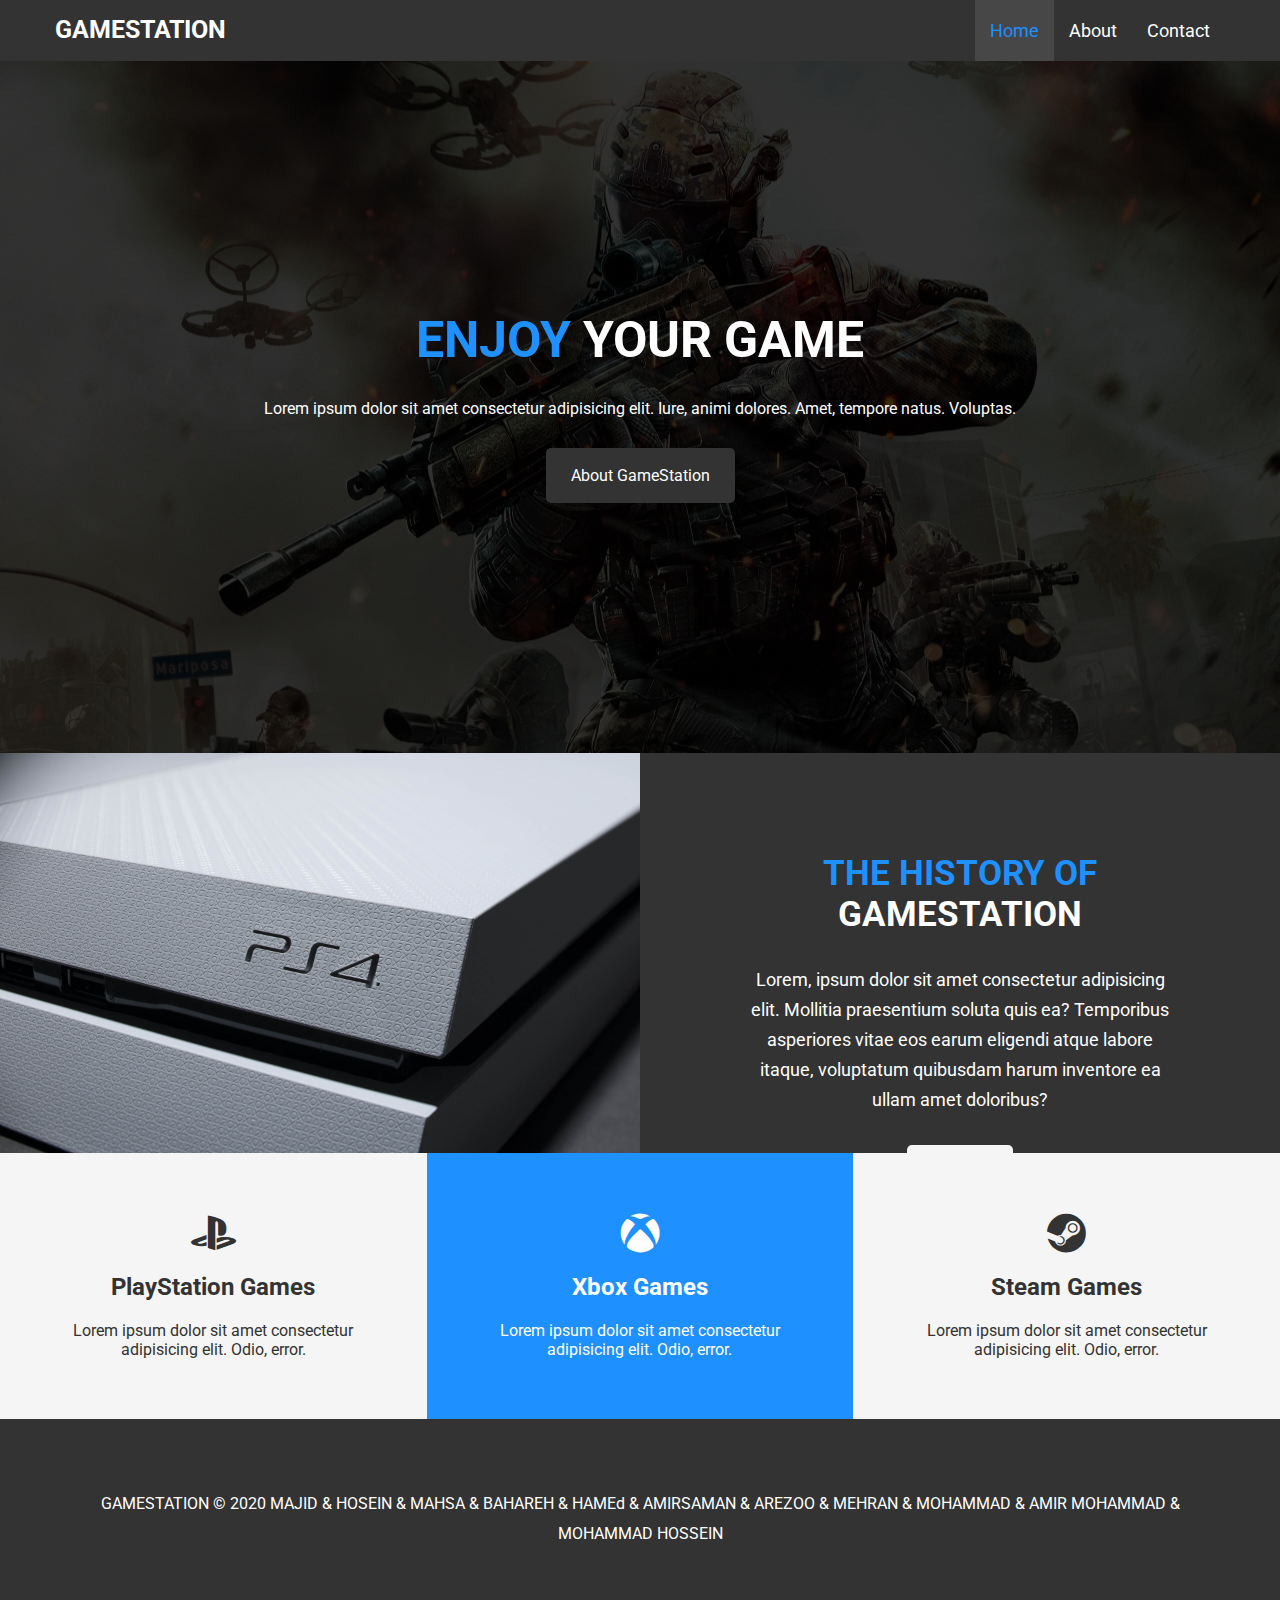
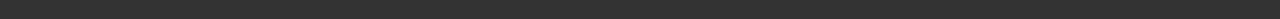
<file: index.html>
<!DOCTYPE html>
<html lang="en">
  <head>
    <meta charset="UTF-8" />
    <meta name="viewport" content="width=device-width, initial-scale=1.0" />
    <title>GAMESTATION FOR GAMERS | Ali rajabi</title>
    <meta
      name="description"
      content="this is website for gamers you can pay games"
    />
    <link
      rel="stylesheet"
      href="https://cdnjs.cloudflare.com/ajax/libs/font-awesome/5.14.0/css/all.min.css"
    />
    <link
      href="https://fonts.googleapis.com/css2?family=Roboto:wght@300&display=swap"
      rel="stylesheet"
    />
    <link rel="stylesheet" href="css/style.css" />
  </head>
  <body>
    <!-- header -->
    <header class="header">
      <nav class="container">
        <!-- header logo -->
        <div class="header-logo">
          <a href="index.html">GAMESTATION</a>
        </div>
        <!-- menu -->
        <ul class="menu">
          <li>
            <a class="this-page-selected" href="index.html">Home</a>
          </li>
          <li>
            <a href="about.html">About</a>
          </li>
          <li>
            <a href="contact.html">Contact</a>
          </li>

          </li>
        </ul>
      </nav>
    </header>
    <!-- main index -->
    <main class="main">
      <!-- hero -->
      <div class="hero">
        <div class="container">
          <section class="header-content text-white">
            <h1><span class="text-primary">Enjoy</span> Your Game</h1>
            <p>
              Lorem ipsum dolor sit amet consectetur adipisicing elit. Iure,
              animi dolores. Amet, tempore natus. Voluptas.
            </p>
            <a href="about.html" class="text-white header-content-link"
              >About GameStation</a
            >
          </section>
        </div>
      </div>
      <!-- history -->
      <div class="history">
        <div class="history-image history-child"></div>
        <section class="history-content history-child">
          <h2><span class="text-primary">THE HISTORY OF</span> GAMESTATION</h2>
          <p>
            Lorem, ipsum dolor sit amet consectetur adipisicing elit. Mollitia
            praesentium soluta quis ea? Temporibus asperiores vitae eos earum
            eligendi atque labore itaque, voluptatum quibusdam harum inventore
            ea ullam amet doloribus?
          </p>
          <a href="">Read More</a>
        </section>
      </div>
      <!-- platforms -->
      <div class="platforms">
        <!-- platform box -->
        <section class="platform-box">
          <i class="fab fa-playstation"></i>
          <h2>PlayStation Games</h2>
          <p>
            Lorem ipsum dolor sit amet consectetur adipisicing elit. Odio,
            error.
          </p>
        </section>
        <!-- platform box -->
        <section class="platform-box">
          <i class="fab fa-xbox"></i>
          <h2>Xbox Games</h2>
          <p>
            Lorem ipsum dolor sit amet consectetur adipisicing elit. Odio,
            error.
          </p>
        </section>
        <!-- platform box -->
        <section class="platform-box">
          <i class="fab fa-steam"></i>
          <h2>Steam Games</h2>
          <p>
            Lorem ipsum dolor sit amet consectetur adipisicing elit. Odio,
            error.
          </p>
        </section>
      </div>
    </main>
    <!-- footer -->
    <footer class="footer">
      <div class="container">
        GAMESTATION &copy; 2020 MAJID & HOSEIN & MAHSA & BAHAREH & HAMEd &
      AMIRSAMAN & AREZOO & MEHRAN & MOHAMMAD & AMIR MOHAMMAD & MOHAMMAD HOSSEIN
      </div>
    </footer>
  </body>
</html>
</file>
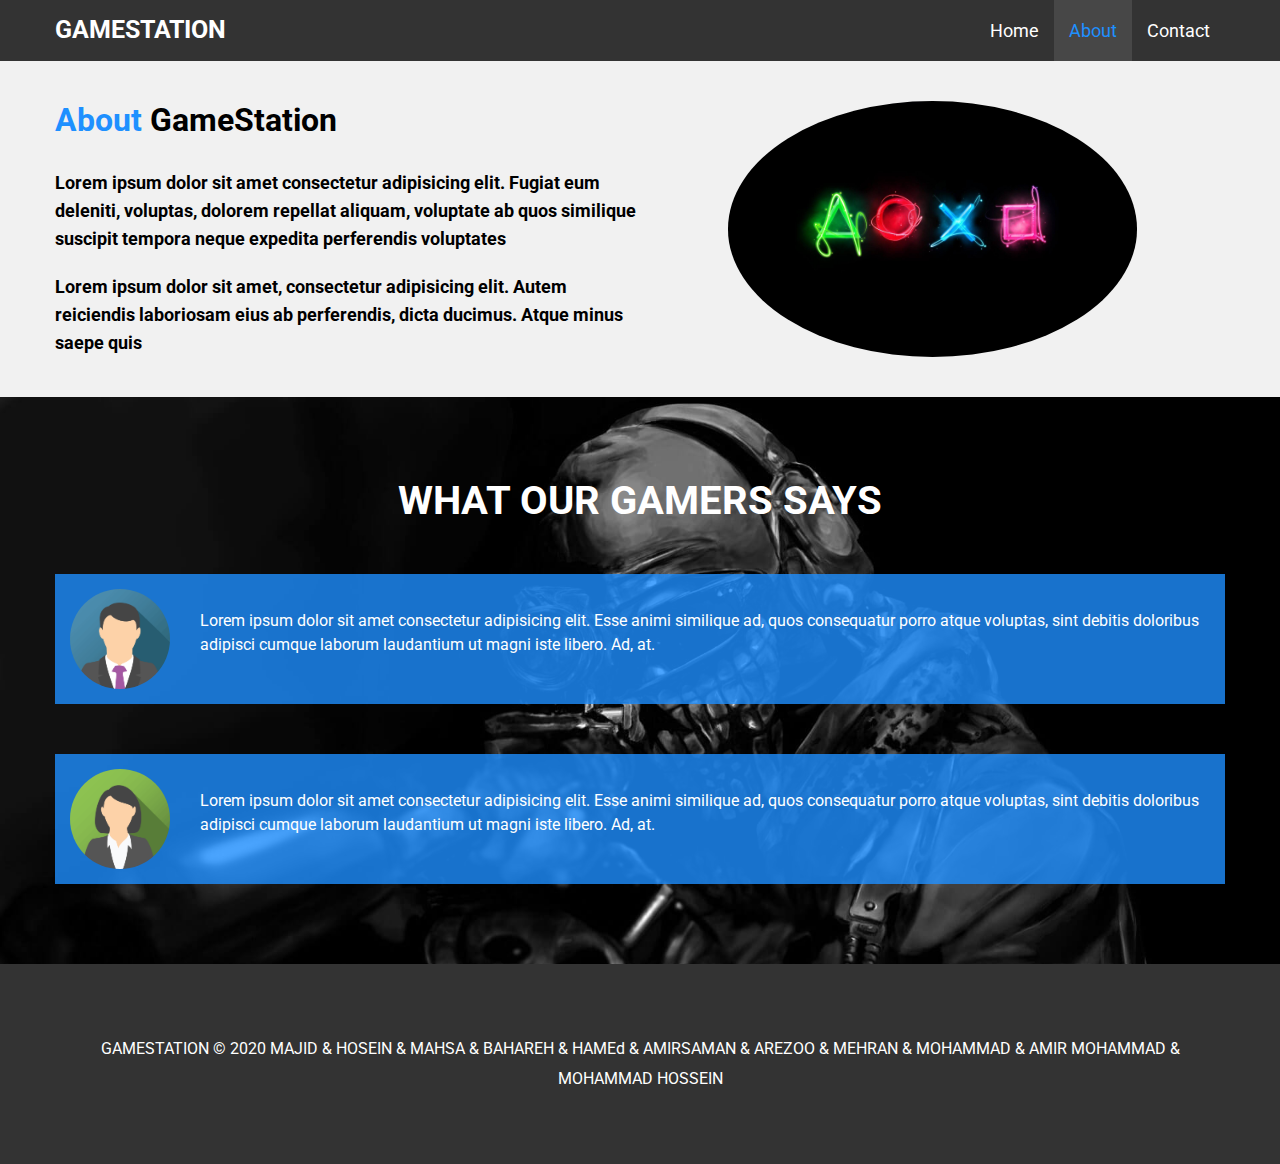
<file: about.html>
<!DOCTYPE html>
<html lang="en">
  <head>
    <meta charset="UTF-8" />
    <meta name="viewport" content="width=device-width, initial-scale=1.0" />
    <title>About us | GAMESTATION FOR GAMERS</title>
    <meta
      name="description"
      content="this is website for gamers you can pay games"
    />
    <link
      rel="stylesheet"
      href="https://cdnjs.cloudflare.com/ajax/libs/font-awesome/5.14.0/css/all.min.css"
    />
    <link
      href="https://fonts.googleapis.com/css2?family=Roboto:wght@300&display=swap"
      rel="stylesheet"
    />
    <link rel="stylesheet" href="css/style.css" />
  </head>
  <body>
    <!-- header -->
    <header class="header">
      <nav class="container">
        <!-- header logo -->
        <div class="header-logo">
          <a href="index.html">GAMESTATION</a>
        </div>
        <!-- menu -->
        <ul class="menu">
          <li>
            <a href="index.html">Home</a>
          </li>
          <li>
            <a class="this-page-selected" href="about.html">About</a>
          </li>
          <li>
            <a href="contact.html">Contact</a>
          </li>
        </ul>
      </nav>
    </header>
    <!-- main about us -->
    <div class="main">
      <div class="about-us-content-wrapper">
        <div class="container">
          <!-- about us content -->
          <div class="about-us-content">
            <section class="about-us-content-left">
              <h1><span class="text-primary">About</span> GameStation</h1>
              <p>Lorem ipsum dolor sit amet consectetur adipisicing elit. Fugiat eum deleniti, voluptas, dolorem repellat aliquam, voluptate ab quos similique suscipit tempora neque expedita perferendis voluptates </p>
              <p>Lorem ipsum dolor sit amet, consectetur adipisicing elit. Autem reiciendis laboriosam eius ab perferendis, dicta ducimus. Atque minus saepe quis </p>
            </section>
            <div class="about-us-content-right">
              <img src="images/photo-2.jpg" alt="about us image">
            </div>
          </div>
        </div>
      </div>
      <!-- gamers says -->
      <section class="gamers-says">
        <div class="container">
          <div class="gamers-says-inner">
            <h2>WHAT OUR GAMERS SAYS</h2>
            <!-- gamers box -->
            <div class="gamers-box">
              <img src="images/person-1.jpg" alt="">
              <p>Lorem ipsum dolor sit amet consectetur adipisicing elit. Esse animi similique ad, quos consequatur porro atque voluptas, sint debitis doloribus adipisci cumque laborum laudantium ut magni iste libero. Ad, at.</p>
            </div>
            <!-- gamers box -->
            <div class="gamers-box">
              <img src="images/person-2.jpg" alt="">
              <p>Lorem ipsum dolor sit amet consectetur adipisicing elit. Esse animi similique ad, quos consequatur porro atque voluptas, sint debitis doloribus adipisci cumque laborum laudantium ut magni iste libero. Ad, at.</p>
            </div>
          </div>

        </div>
    
      </section>
    </div>

    <!-- footer -->
    <footer class="footer">
      <div class="container">
        GAMESTATION &copy; 2020 MAJID & HOSEIN & MAHSA & BAHAREH & HAMEd &
      AMIRSAMAN & AREZOO & MEHRAN & MOHAMMAD & AMIR MOHAMMAD & MOHAMMAD HOSSEIN
      </div>
    </footer>
  </body>
</html>
</file>
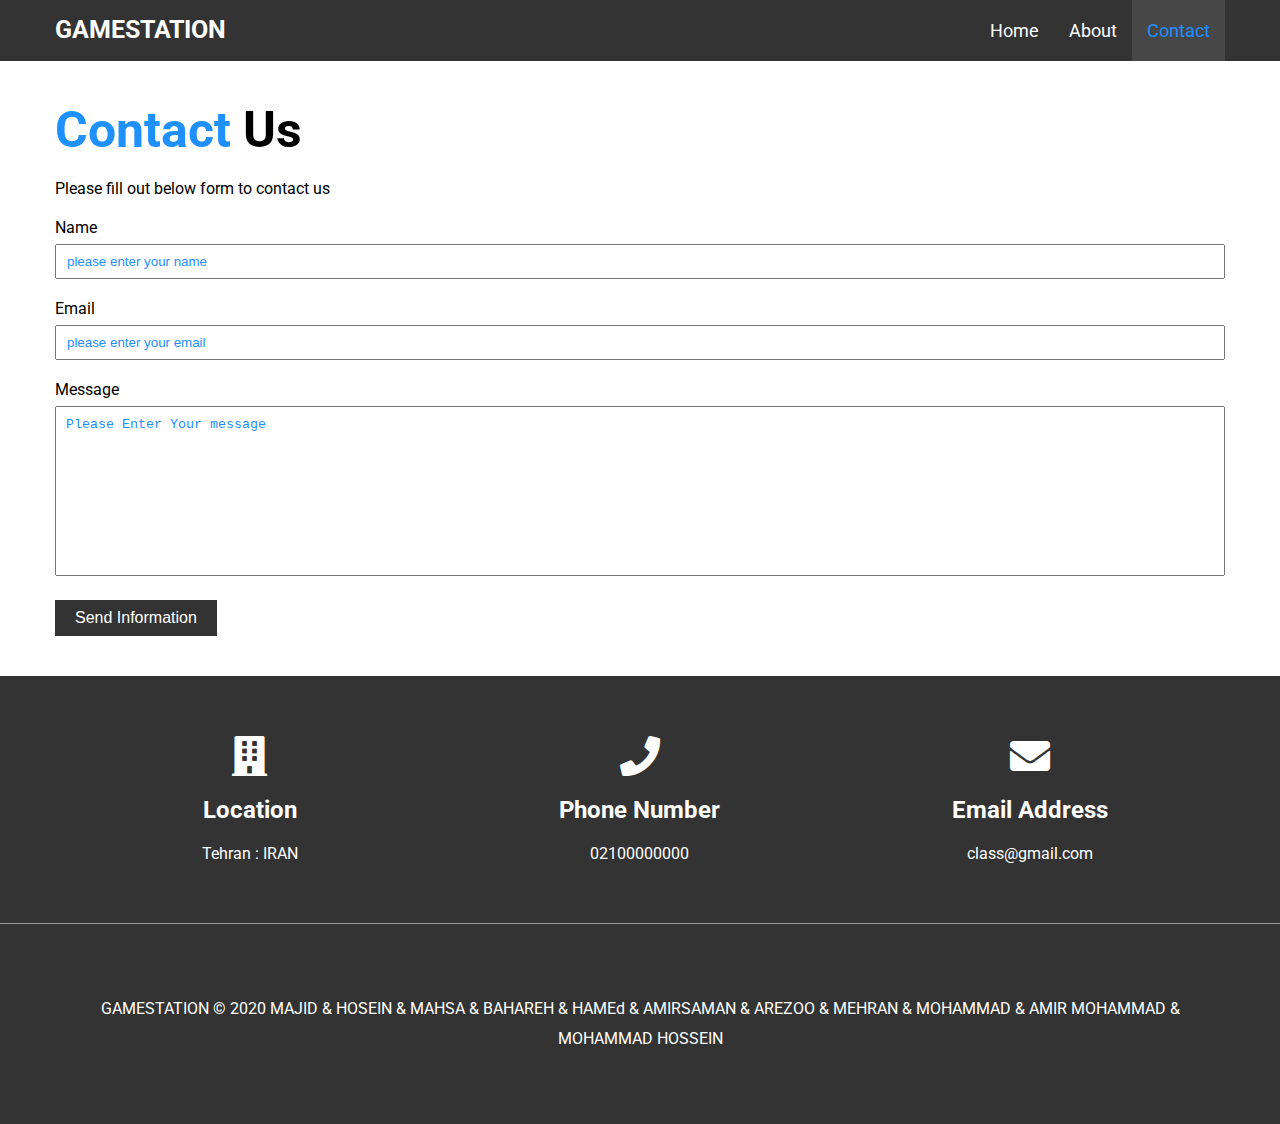
<file: contact.html>
<!DOCTYPE html>
<html lang="en">
  <head>
    <meta charset="UTF-8" />
    <meta name="viewport" content="width=device-width, initial-scale=1.0" />
    <title>Contact Us | GAMESTATION FOR GAMERS</title>
    <meta
      name="description"
      content="this is website for gamers you can pay games"
    />
    <link
      rel="stylesheet"
      href="https://cdnjs.cloudflare.com/ajax/libs/font-awesome/5.14.0/css/all.min.css"
    />
    <link
      href="https://fonts.googleapis.com/css2?family=Roboto:wght@300&display=swap"
      rel="stylesheet"
    />
    <link rel="stylesheet" href="css/style.css" />
  </head>
  <body>
    <!-- header -->
    <header class="header">
      <nav class="container">
        <!-- header logo -->
        <div class="header-logo">
          <a href="index.html">GAMESTATION</a>
        </div>
        <!-- menu -->
        <ul class="menu">
          <li>
            <a href="index.html">Home</a>
          </li>
          <li>
            <a href="about.html">About</a>
          </li>
          <li>
            <a class="this-page-selected" href="contact.html">Contact</a>
          </li>
        </ul>
      </nav>
    </header>
    <!-- main contact -->
    <div class="main">
      <div class="contact-us">
        <div class="container">
          <section class="contact-us-section">
            <h1><span class="text-primary">Contact</span> Us</h1>
            <p>Please fill out below form to contact us</p>
            <!-- contact us form -->
            <form class="contact-us-form" action="">
              <div class="form-group">
                <label for="username">Name</label>
                <input type="text" id="username" placeholder="please enter your name" autocomplete="off">
              </div>
              <div class="form-group">
                <label for="email">Email</label>
                <input type="email" id="email" autocomplete="off" placeholder="please enter your email">
              </div>
              <div class="form-group">
                <label for="message">Message</label>
                <textarea id="message" placeholder="Please Enter Your message"></textarea>
              </div>
              <div class="form-group">
                <input class="submit-input" type="submit" value="Send Information">
              </div>
            </form>
          </section>
        </div>
        <!-- find us -->
        <div class="find-us">
          <div class="container">
            <div class="platforms">
              <!-- platform box -->
              <section class="platform-box">
                <i class="fas fa-building"></i>
                <h2>Location</h2>
                <p>
                  Tehran : IRAN
                </p>
              </section>
              <!-- platform box -->
              <section class="platform-box">
                <i class="fas fa-phone"></i>
                <h2>Phone Number</h2>
                <p>
                  02100000000
                </p>
              </section>
              <!-- platform box -->
              <section class="platform-box">
                <i class="fas fa-envelope"></i>
                <h2>Email Address</h2>
                <p>
                  class@gmail.com
                </p>
              </section>
            </div>
          </div>
        </div>
      
      </div>
    </div>

    <!-- footer -->
    <footer class="footer">
      <div class="container">
        GAMESTATION &copy; 2020 MAJID & HOSEIN & MAHSA & BAHAREH & HAMEd &
      AMIRSAMAN & AREZOO & MEHRAN & MOHAMMAD & AMIR MOHAMMAD & MOHAMMAD HOSSEIN
      </div>
    </footer>
  </body>
</html>
</file>
<file: css/style.css>
*,
*::before,
*::after {
  margin: 0;
  padding: 0;
  box-sizing: border-box;
}
/* global */
body {
  font-family: 'Roboto', sans-serif;
}
ul,
li {
  list-style: none;
}

a {
  text-decoration: none;
}

.container {
  max-width: 1200px;
  margin: 0 auto;
  padding: 0px 15px;
}

.container::after {
  content: '';
  clear: both;
  display: table;
}

.text-primary {
  color: dodgerblue;
}
.text-white {
  color: white;
}

/* header */
.header {
  width: 100%;
  background-color: #333;
}
.header-logo {
  padding: 15px 0;
  float: left;
}
.header-logo a {
  color: white;
  font-size: 25px;
  font-weight: bold;
}

/* menu */
.menu {
  float: right;
}
.menu li {
  float: left;
}
.menu li a {
  color: white;
  font-size: 18px;
  padding: 20px 15px;
  display: block;
  transition: 0.3s;
}

.menu li a:hover,
.this-page-selected {
  color: dodgerblue !important;
  background-color: rgba(255, 255, 255, 0.1);
}

/* main */
.main {
  width: 100%;
}

/* hero */
.hero {
  width: 100%;
  background: linear-gradient(rgba(0, 0, 0, 0.8), rgba(0, 0, 0, 0.8)),
    url('../images/hero.jpg') no-repeat center 20%;
  background-size: cover;
}

.header-content {
  text-align: center;
  padding: 250px 0;
}
.header-content h1 {
  font-size: 50px;
  text-transform: uppercase;
}
.header-content p {
  margin: 30px 0;
}
.header-content .header-content-link {
  background-color: #333;
  padding: 18px 25px;
  display: inline-block;
  border-radius: 5px;
}

.header-content .header-content-link:hover {
  color: dodgerblue;
}

/* history */

.history {
  width: 100%;
  float: left;
}
.history .history-child {
  width: 50%;
  float: left;
}

.history-image {
  height: 400px;
  background: url('../images/history.jpg') no-repeat center top;
  background-size: cover;
}

.history-content {
  background-color: #333;
  color: white;
  height: 400px;
  padding: 100px;
  text-align: center;
}
.history-content h2 {
  font-size: 35px;
}
.history-content p {
  font-size: 18px;
  line-height: 30px;
  margin: 30px 0;
}
.history-content a {
  background-color: #f5f5f5;
  padding: 10px 15px;
  display: inline-block;
  border-radius: 5px;
  color: #333;
}
.history-content a:hover {
  color: dodgerblue;
}

/* platforms */
.platforms {
  width: 100%;
  float: left;
}
.platforms .platform-box {
  width: 33.33%;
  float: left;
  padding: 60px 40px;
  text-align: center;
  background-color: #f5f5f5;
  color: #333;
}

.platforms .platform-box i {
  font-size: 40px;
}
.platforms .platform-box h2 {
  margin: 20px 0;
}
.platforms .platform-box:nth-child(2) {
  background-color: dodgerblue;
  color: white;
}


/* contact us page */

.contact-us{
  width: 100%;
  float: left;
}
.contact-us-section{
  background-color: white;
  padding: 40px 0;
}
.contact-us h1{
  font-size: 50px;
  margin-bottom: 20px;
}
/* contact us form */
.contact-us-form{
  width: 100%;
  margin-top: 20px;
}
.form-group:not(:last-child){
  margin-bottom: 20px;
}

.form-group label{
  display: block;
  margin-bottom: 7px;
}
.form-group input , .form-group textarea{
  width: 100%;
  height: 35px;
  padding:0 10px;
  color: #333;
  caret-color: dodgerblue;
}

.form-group textarea{
  height: 170px;
  resize: none;
  padding: 10px;
}
.form-group input::placeholder,
.form-group textarea::placeholder{
  color: dodgerblue;
}
.form-group .submit-input{
  width: auto;
  background-color: #333;
  color: white;
  border: none;
  padding: 9px 20px;
  height: auto;
  font-size: 16px;
  cursor: pointer;
}
.form-group .submit-input:hover{
  color: dodgerblue;
}

.form-group input:focus , .form-group textarea:focus{
  outline: 1px solid dodgerblue;
}

/* find us */

.find-us{
  width: 100%;
  background-color: #333;
  min-height: 150px;
  float: left;
  border-bottom: 1px solid rgba(255, 255, 255, 0.5);
}
.find-us .platform-box {
  background-color: #333 !important;
  color: white;
}


/* about us */

.about-us-content-wrapper{
  width: 100%;
  background-color: #f1f1f1;
}

.about-us-content{
  width: 100%;
  float: left;
  padding: 40px 0;
}
.about-us-content-left{
  width: 50%;
  float: left;
}
.about-us-content-left h1{
  margin-bottom: 30px;
}
.about-us-content-left p{
  margin-bottom: 20px;
  font-weight:bold;
  font-size: 18px;
  line-height: 28px;
}

.about-us-content-left p:last-child{
  margin-bottom: 0;
}

/* about us content right */

.about-us-content-right{
  width: 50%;
  float: left;
 
}
.about-us-content-right img{
  width: 70%;
  display: block;
  margin: 0 auto;
  border-radius: 50%;
}



/* about us gamers says */

.gamers-says {
  background:url('../images/our-gamers.jpg') no-repeat center top;
  background-size: cover;
  min-height: 300px;
  padding: 80px 0;
}
.gamers-says-inner h2{
  color: white;
  text-align: center;
  font-size: 40px;
}

.gamers-box{
  background-color: rgba(30, 143, 255, 0.8);
  margin-top: 50px;
  width: 100%;
  float: left;
  padding: 15px;

}
.gamers-box img{
  width: 100px;
  border-radius: 50%;
  float: left;
}
.gamers-box p{
  float: left;
  width: calc(100% - 100px);
  padding-left: 30px;
  line-height: 24px;
  color: white;
  padding-top: 20px;

}
/* footer */

.footer {
  background-color: #333;
  color: white;
  float: left;
  width: 100%;
  text-align: center;
  padding: 70px 0;
  line-height: 30px;
}

/* 0 ta 767 mobile */
@media(max-width:767px){
  /* header */
  .header-logo{
    width: 100%;
    text-align: center;
  }
  /* menu */
  .menu{
    width: 100%;
  }
  .menu li{
    width: 100%;
    text-align: center;
    border-bottom: 1px solid rgba(255, 255, 255, 0.5);
  }
  .menu li:last-child{
    border-bottom: none;
  }
  .menu li a{
    padding: 7px 5px;
  }
  /* header content */
  .header-content{
    padding: 70px 0;
  }
  .header-content h1{
    font-size: 30px;
  }
  .header-content .header-content-link{
    padding: 12px;
  }

  /* history */
  .history .history-child{
    width: 100%;
  }
  .history-image{
    display: none;
  }
  .history-content{
    padding:30px 20px;
    height: auto;
  }
  /* platforms */
  .platforms .platform-box{
    width: 100%;
  }

  /* contact us page */
  .form-group .submit-input{
    width: 100%;
  }
  .form-group label{
    font-weight: bold;
  }

  .find-us .platform-box{
    padding: 20px;
  }
  .find-us .platform-box:not(:last-child){
    border-bottom: 1px solid dodgerblue;
  }

  .find-us .container{
    padding: 0;
  }

  /* about us */
  .about-us-content-right img{
    width: 100%;
  
  }
  .gamers-says-inner h2{
    font-size: 30px;
  }
  
}



/* 768 ta 1024 tablet */
@media(min-width:768px) and (max-width:1023px){
  /* history section */
  .history-content{
    height: 400px;
    padding: 15px;
  }
  /* platform box */
  .platforms .platform-box{
    padding-left: 20px;
    padding-right: 20px;
  }
}


@media(max-width:1023px) {
  .form-group input::placeholder,
  .form-group textarea::placeholder{
    color: #333;
  }
  /* about us */
  .about-us-content-left{
    width: 100%;
  }
  .about-us-content-right{
    width: 100%;
    margin-top: 20px;
  }
 
  .gamers-box img {
    width: 150px;
    border-radius: 50%;
    display: block;
    margin: 0 auto;
    float: none;
  }
  .gamers-box p{
    width: 100%;
    text-align: center;
    padding: 0 15px;
    margin-top: 20px;
  }
}
</file>
